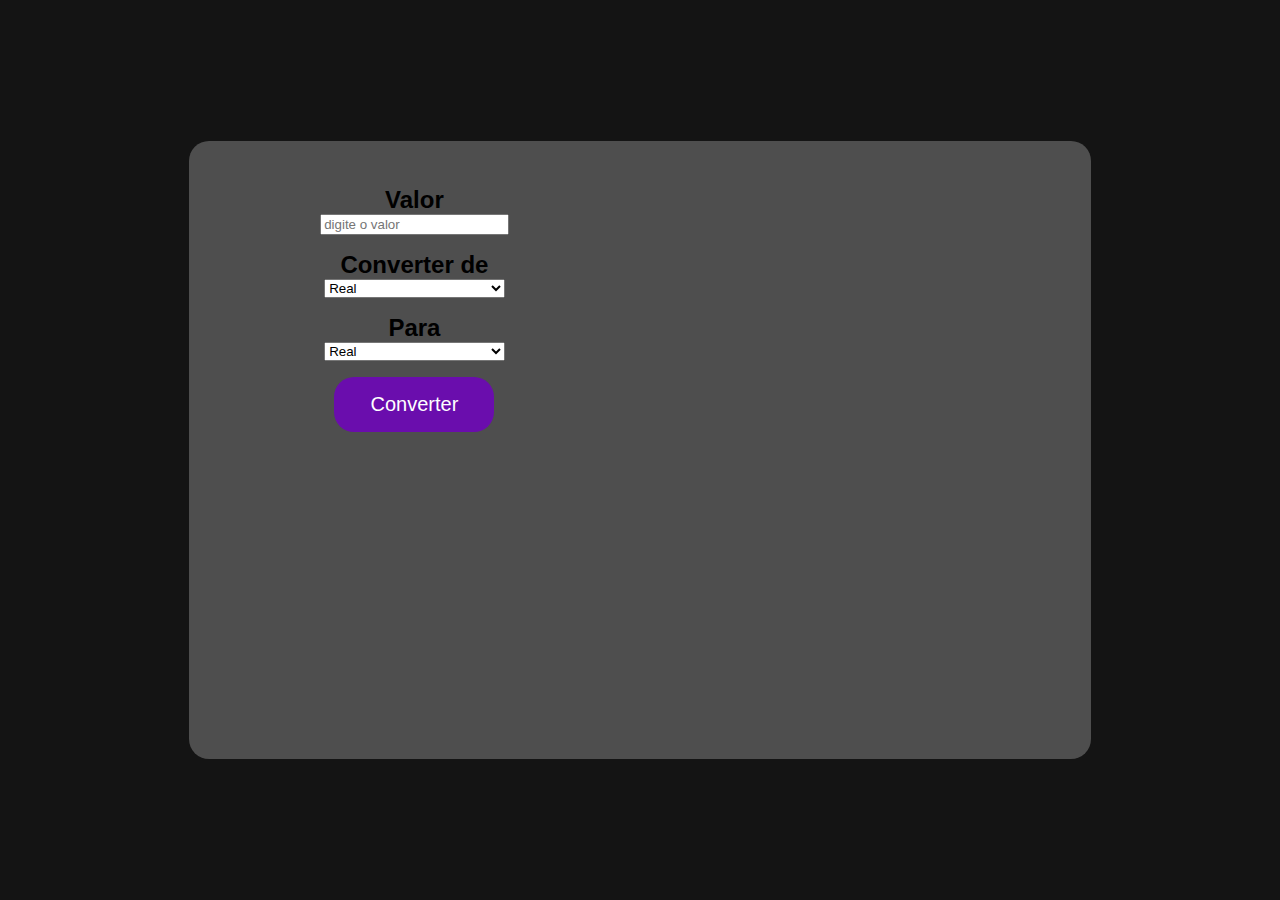
<file: converter/index.html>
<!DOCTYPE html>
<html lang="pt-br">
<head>
    <meta charset="UTF-8">
    <meta name="viewport" content="width=device-width, initial-scale=1.0">
    <link rel="stylesheet" href="./style.css"/>
    <title>Conversor</title>
</head>
<body>
    <section class="converter">
        <div class="container">
            <div class="inputs">
                <form>
                    <label>Valor</label>
                    <input type="text" placeholder="digite o valor" required>

                    <label>Converter de</label>
                    <select>
                        <option>Real</option>
                        <option>Libra</option>
                        <option>Dólar</option>
                    </select>

                    <label>Para</label>
                    <select>
                        <option>Real</option>
                        <option>Libra</option>
                        <option>Dólar</option>
                    </select>

                    <button type="submit">Converter</button>
                </form>
            </div>
            <div class="view">
                <p></p>
            </div>
        </div>
    </section>
</body>
</html>
</file>
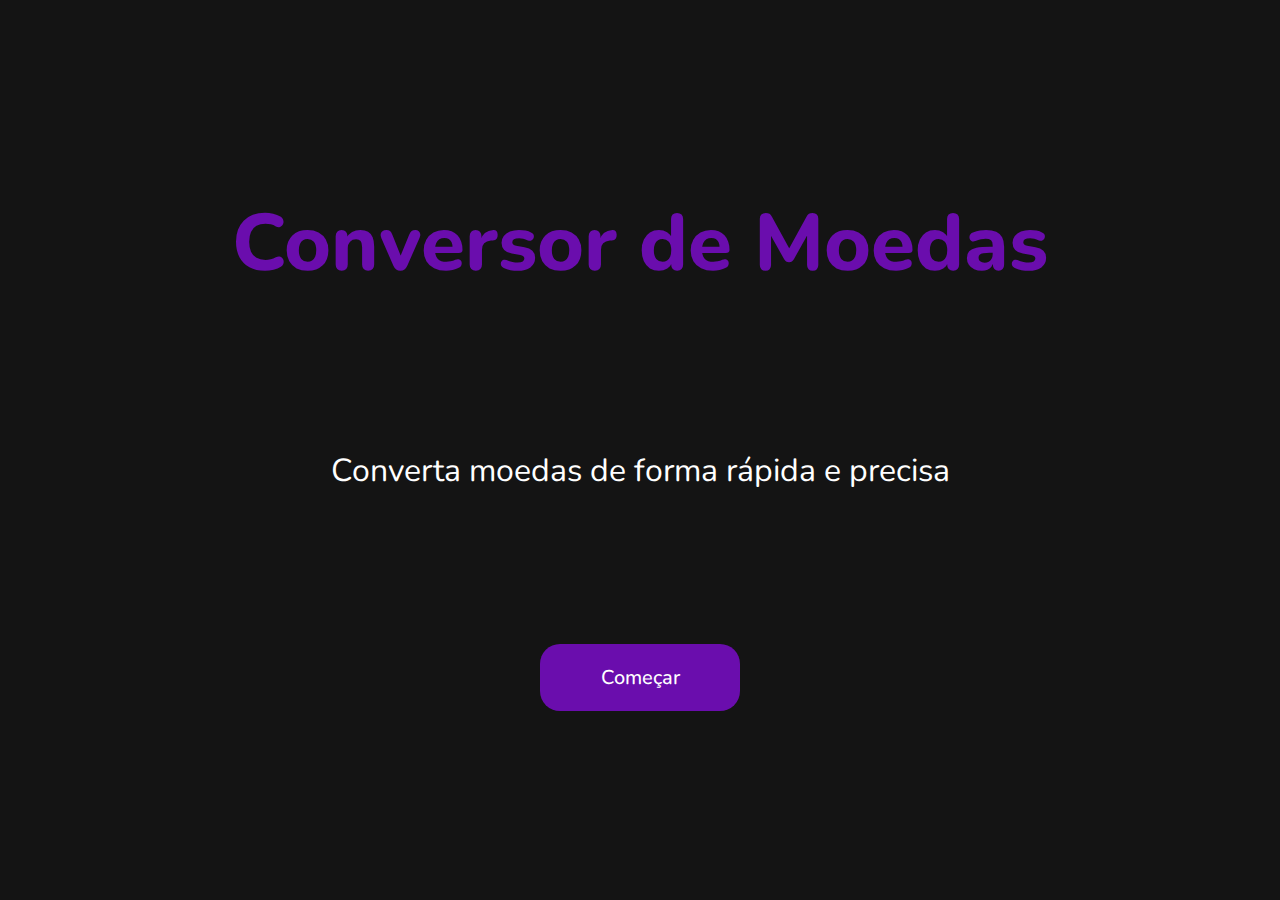
<file: home/index.html>
<!DOCTYPE html>
<html lang="pt-br">
<head>
    <meta charset="UTF-8">
    <meta name="viewport" content="width=device-width, initial-scale=1.0">
    <link rel="stylesheet" href="./style.css"/>
    <link rel="preconnect" href="https://fonts.googleapis.com">
    <link rel="preconnect" href="https://fonts.gstatic.com" crossorigin>
    <link href="https://fonts.googleapis.com/css2?family=Nunito:ital,wght@0,200..1000;1,200..1000&display=swap" rel="stylesheet">
    <title>Conversor de moedas</title>
</head>
<body>
    <section class="home">
        <h1>Conversor de Moedas</h1>
        <p>Converta moedas de forma rápida e precisa</p>
        <a href="../converter/index.html">Começar</a>
    </section>
</body>
</html>
</file>
<file: converter/style.css>
*{
    margin: 0;
    font-family: "Nunito", sans-serif;
}

.converter{
    height: 100vh;
    background-color: #141414;
    padding: 3%;
    box-sizing: border-box;
    display: flex;
    justify-content: center;
    align-items: center;
}

.container{
    background-color: #4e4e4e;
    width: 75%;
    height: 75%;
    border-radius: 20px;
    display: flex;
}

form{
    display: flex;
    flex-direction: column;
    align-items: center;
    justify-content: space-between;
}

.inputs{
    width: 50%;
    height: 100%;
    padding: 5%;
    box-sizing: border-box;
}

label{
    font-weight: bold;
    font-size: 1.5rem;
}

input, select{
    width: 50%;
    margin-bottom: 1rem;
}

button{
    color: #fff;
    width: 10rem;
    padding: 1rem;
    text-align: center;
    border: none;
    background-color: #6A0DAD;
    border-radius: 20px;
    text-decoration: none;
    font-weight: 500;
    font-size: 1.25rem;
    cursor: pointer;
}

button:hover{
    background-color: #721daf;
    transition: 0.5s;
}

.view{
    width: 50%;
    height: 100%;
    padding: 5%;
    box-sizing: border-box;
    display: flex;
    justify-content: center;
    align-items: center;
    font-size: 2rem;
}
</file>
<file: home/style.css>
*{
    margin: 0;
    font-family: "Nunito", sans-serif;
}

.home{
    height: 100vh;
    padding: 3%;
    box-sizing: border-box;
    display: flex;
    flex-direction: column;
    justify-content: space-evenly;
    align-items: center;
    background-color: #141414;
}

.home h1{
    color: #6A0DAD;
    font-weight: 800;
    font-size: 5rem;
}

.home p{
    color: #fff;
    font-size: 2rem;
}

.home a{
    color: #fff;
    width: 10rem;
    padding: 1.25rem;
    text-align: center;
    background-color: #6A0DAD;
    border-radius: 20px;
    text-decoration: none;
    font-weight: 500;
    font-size: 1.25rem;
}

.home a:hover{
    background-color: #721daf;
    transition: 0.5s;
}
</file>
